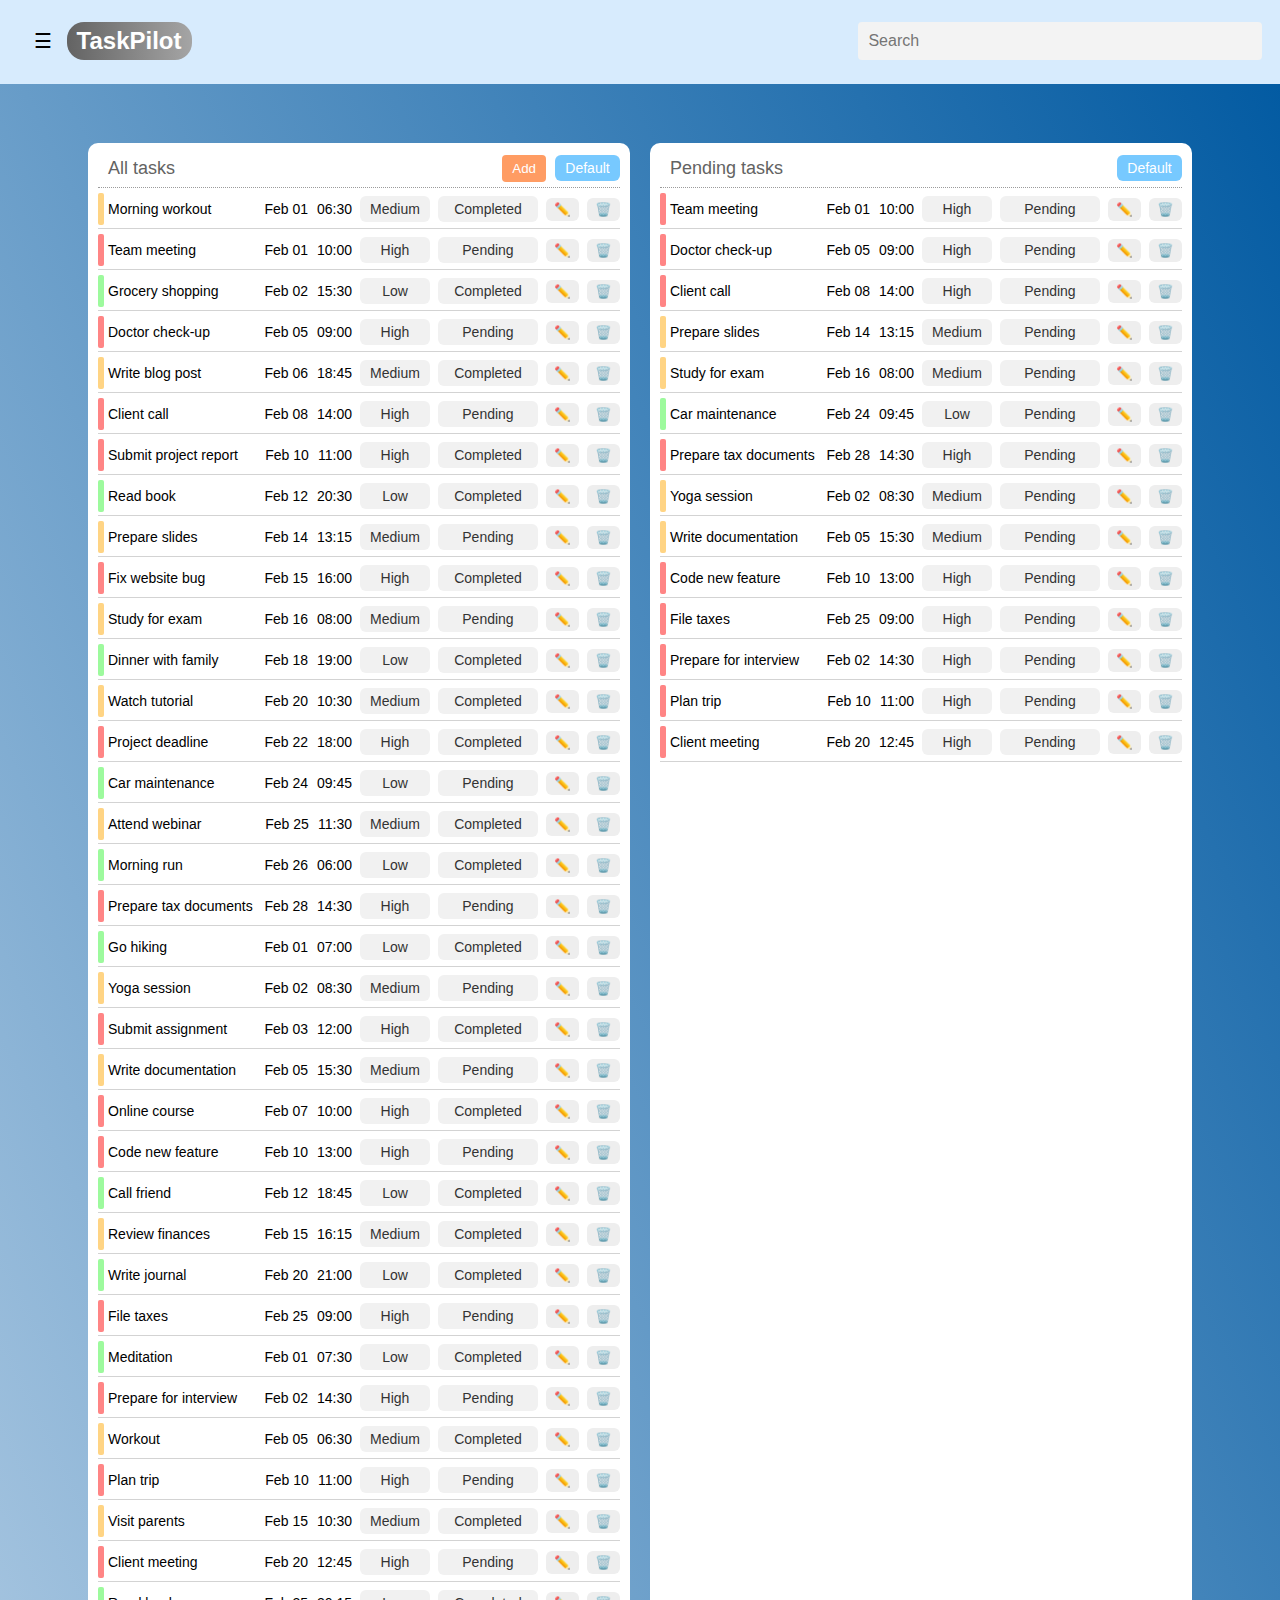
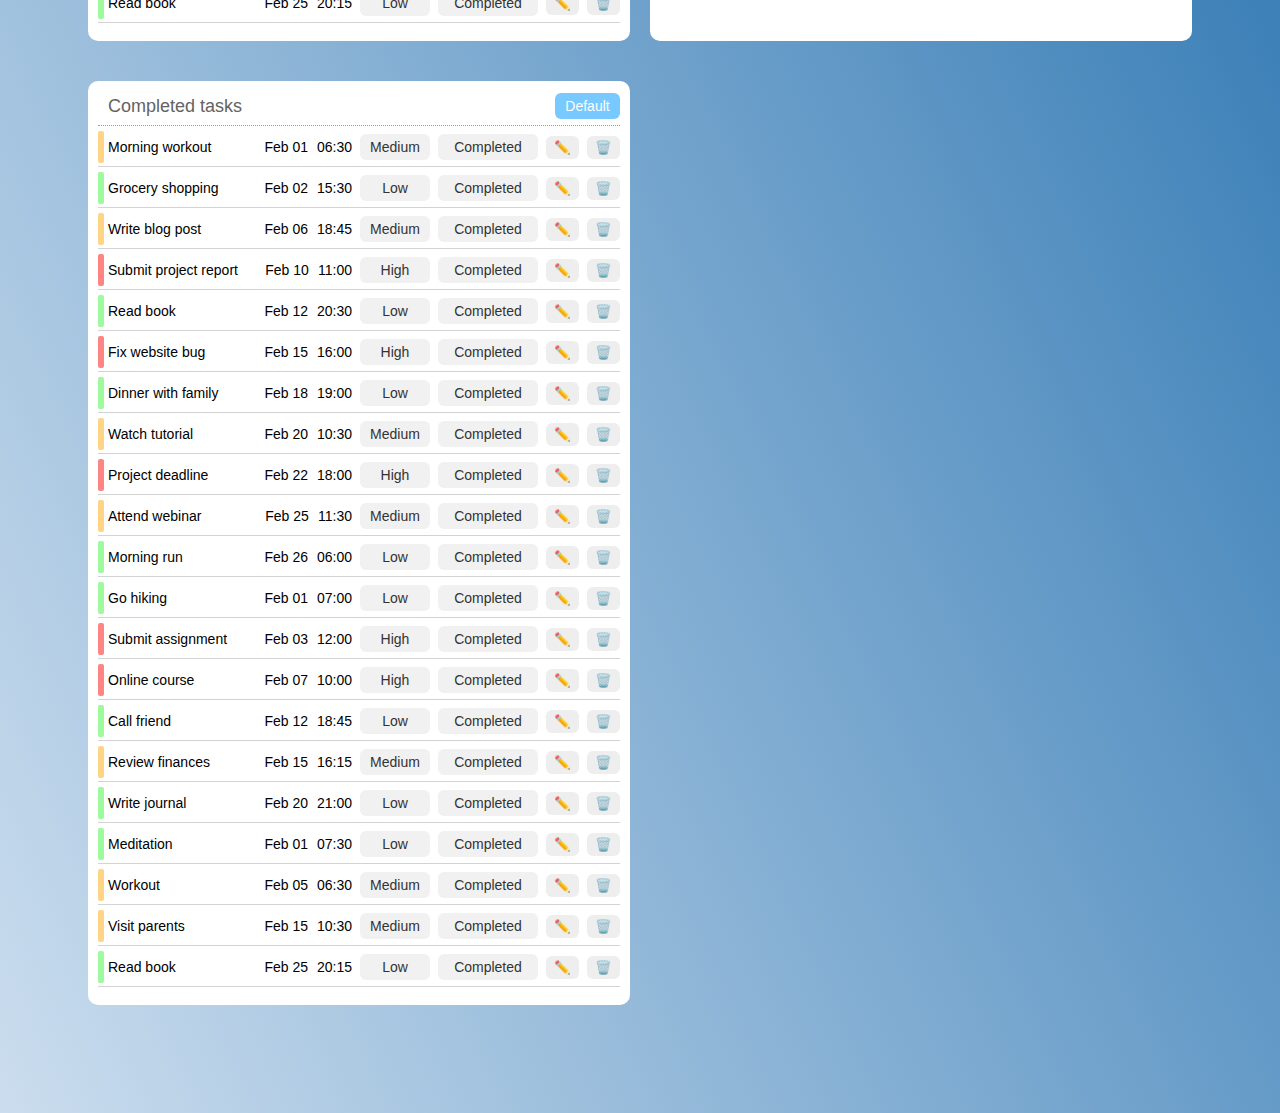
<file: index.html>
<!DOCTYPE html>
<html lang="en">
  <head>
    <meta charset="UTF-8" />
    <meta name="viewport" content="width=device-width, initial-scale=1.0" />
    <title>TaskPilot</title>
    <link rel="stylesheet" href="style/style.css" />
    <script type="module" defer src="scripts/script.js"></script>
  </head>
  <body>
    <header class="header">
      <section class="left-header">
        <div class="hamburger">&#9776;</div>
        <p class="app-name" id="logo">TaskPilot</p>
      </section>
      <input class="search" type="text" placeholder="Search" />
    </header>

    <div class="menu hidden">
      <div class="navigation-icon">
        <a href="index.html">Home</a>
      </div>
      <div class="navigation-icon" href="tracking.html">
        <a href="tracking.html">Tracking</a>
      </div>
      <label class="navigation-icon toggle" for="myToggle">
        <input type="checkbox" class="toggle__input" id="myToggle" />
        <div class="toggle__fill"></div>
      </label>
    </div>

    <div class="add-task-popup hidden">
      <section class="popup-body">
        <div class="task-name-container">
          <p class="popup-item-title">Task</p>
          <input class="task-title" type="text" />
        </div>
        <div class="task-name-container">
          <p class="popup-item-title">Date</p>
          <input class="task-date" type="date" />
        </div>
        <div class="task-name-container">
          <p class="popup-item-title">Time</p>
          <input class="task-time" type="time" />
        </div>
        <div class="task-name-container">
          <p class="popup-item-title">Description</p>
          <input class="task-description" type="text" />
        </div>
        <div class="task-priority-container">
          <div class="popup-item-title">Priority</div>
          <select class="priority">
            <option value="low">Low</option>
            <option value="medium">Medium</option>
            <option value="high">High</option>
          </select>
        </div>
      </section>
      <section class="popup-btns">
        <button class="popup-add-btn">Add</button>
        <button class="popup-close-btn">Close</button>
      </section>
    </div>

    <main class="main">
      <section class="all-tasks task-container">
        <section class="task-container-header">
          <p>All tasks</p>
          <section>
            <button class="add-task-btn">Add</button>
            <select class="sort-dropdown sort-tasks">
              <option value="default">Default</option>
              <option value="time">Time</option>
              <option value="today">Today</option>
              <option value="status">Status</option>
              <option value="priority">Priority</option>
            </select>
          </section>
        </section>
        <section class="tasks"></section>
      </section>
      <section class="pending task-container">
        <section class="task-container-header">
          <p>Pending tasks</p>
          <select class="sort-dropdown sort-pending">
            <option value="default">Default</option>
            <option value="time">Time</option>
            <option value="today">Today</option>
            <option value="priority">Priority</option>
          </select>
        </section>
        <section class="pending-tasks"></section>
      </section>
      <section class="completed task-container">
        <section class="task-container-header">
          <p>Completed tasks</p>
          <select class="sort-dropdown sort-complete">
            <option value="default">Default</option>
            <option value="time">Time</option>
            <option value="today">Today</option>
            <option value="priority">Priority</option>
          </select>
        </section>
        <section class="completed-tasks"></section>
      </section>
    </main>
  </body>
</html>
</file>
<file: style/style.css>
body {
  background: linear-gradient(to top right, #cbddee, #0059a1);
  font-family: Arial, Helvetica, sans-serif;
  padding: 80px;
  height: auto;
}

.header {
  background-color: rgb(215, 235, 253);
  display: flex;
  justify-content: space-between;
  align-items: center;
  padding: 0 10px;
  margin: -90px;
  margin-bottom: 80px;
  position: fixed;
  width: 100%;
  z-index: 101;
}

.menu {
  position: fixed;
  top: 0%;
  left: 0%;
  height: 100%;
  z-index: 100;
  width: 14%;
  background-color: rgb(247, 247, 247);
  align-items: center;
  padding: 90px 27px;
}

a {
  color: inherit;
  text-decoration: none;
  cursor: pointer;
}

.toggle {
  --width: 40px;
  --height: calc(var(--width) / 2);
  --border-radius: calc(var(--height) / 2);

  display: inline-block;
}

.toggle__input {
  display: none;
}

.toggle__fill {
  position: relative;
  width: var(--width);
  height: var(--height);
  border-radius: var(--border-radius);
  background: rgb(194, 194, 194);
  transition: background 0.2s;
}

.toggle__input:checked ~ .toggle__fill {
  background-color: rgb(71, 71, 71);
}

.toggle__fill::after {
  content: '';
  position: absolute;
  top: 0;
  left: 0;
  height: var(--height);
  width: var(--height);
  background: white;
  box-shadow: 0 0 10px rgba(0, 0, 0, 0.2);
  border-radius: var(--border-radius);
  transition: transform 0.2s;
}

.toggle__input:checked ~ .toggle__fill::after {
  transform: translateX(var(--height));
}

.navigation-icon {
  padding: 18px 10px;
  font-size: 20px;
  cursor: pointer;
  color: black;
}

.left-header {
  align-items: center;
  display: flex;
  margin-left: 2%;
}

.hamburger {
  cursor: pointer;
  margin-right: 15px;
  font-size: 20px;
}

.app-name {
  display: inline;
  background-image: linear-gradient(to left, #a5a5a5, #636363);
  color: white;
  font-weight: bold;
  font-size: 24px;
  padding: 5px 10px;
  cursor: pointer;
  border-radius: 17px;
}

.search {
  width: 30%;
  padding: 10px;
  font-size: 16px;
  border: none;
  margin-right: 2%;
  border-radius: 4px;
  background-color: rgb(243, 243, 243);
}

.search:focus {
  outline: none;
  border: none;
}

main {
  display: grid;
  grid-template-columns: repeat(3, 1fr);
  gap: 20px;
  margin-top: 5%;
}

.task-container {
  background-color: white;
  min-height: 100px;
  padding: 10px;
  padding-bottom: 18px;
  max-width: 100%;
  border-radius: 10px;
}

.hidden {
  display: none;
  transition: all;
}

.task-input {
  display: inline;
  width: 50px;
}

.task-container-header {
  display: flex;
  height: 30px;
  justify-content: space-between;
  align-items: center;
  padding: 0px 10px;
  font-size: 18px;
  color: #636363;
  padding-bottom: 4px;
  border-bottom: 1px dotted rgb(155, 155, 155);
}

.add-task-btn {
  border-radius: 4px;
  border: none;
  padding: 6px 10px;
  cursor: pointer;
  background-color: #ff9c63;
  color: white;
}

.task-row {
  font-size: 14px;
  display: grid;
  align-items: center;
  grid-template-columns: 10fr 3fr 2fr 1fr 2fr 2fr 2fr;
  gap: 8px;
  margin-top: 8px;
  padding-bottom: 6px;
  border-bottom: 1px solid lightgray;
  padding-left: 10px;
  position: relative;
}

.task-row::before {
  content: '';
  position: absolute;
  left: 0;
  top: -10%;
  height: 100%;
  width: 6px;
  border-radius: 2px;
  background-color: transparent;
}

.task-row[data-priority='low']::before {
  background-color: rgb(157, 250, 157);
}

.task-row[data-priority='medium']::before {
  background-color: rgb(255, 212, 132);
}

.task-row[data-priority='high']::before {
  background-color: rgb(255, 133, 133);
}

.task-edit-btn,
.task-remove-btn {
  border: none;
  background-color: rgb(238, 238, 238);
  padding: 4px 8px;
  border-radius: 6px;
  cursor: pointer;
}

@media (max-width: 1500px) {
  .main {
    display: grid;
    grid-template-columns: 1fr 1fr;
  }
  .task-container {
    margin-bottom: 20px;
  }
}

@media (max-width: 1100px) {
  .main {
    display: block;
  }
  .task-container {
    margin-bottom: 20px;
  }
}

@media (max-width: 700px) {
  .all-task {
    width: 90vw;
  }

  body {
    padding-left: 10px;
    padding-right: 10px;
  }

  .task-status {
    max-width: 10px;
  }

  .header {
    margin-left: -18px;
    margin-right: 0px;
    max-width: 100vw;
  }

  .task-priority {
    display: none;
  }

  .task-row {
    grid-template-columns: 4fr 3fr 2fr 1fr 2fr 2fr;
  }
}

.add-task-popup {
  position: fixed;
  top: 50%;
  left: 50%;
  transform: translate(-50%, -50%);
  background-color: white;
  z-index: 1000;
  padding: 20px;
  border-radius: 10px;
  box-shadow: 0 4px 10px rgba(0, 0, 0, 0.2);
}

.popup-body {
  display: grid;
  grid-template-columns: 1fr 1fr;
  align-items: center;
  justify-content: center;
  gap: 0px 40px;
}

.popup-item-title {
  margin-top: 10px;
  margin-bottom: 8px;
}

.popup-header {
  margin-top: -10px;
}

.popup-btns {
  margin-top: 14px;
  text-align: right;
}

.popup-close-btn,
.popup-add-btn {
  border: none;
  padding: 6px 10px;
  border-radius: 4px;
  color: white;
  cursor: pointer;
  margin-right: 6px;
}

.popup-close-btn {
  background-color: rgb(252, 84, 84);
}

.popup-add-btn {
  background-color: rgb(0, 132, 219);
}

.task-status,
.sort-dropdown,
.task-priority {
  appearance: none;
  background-color: #f1f1f1;
  border: none;
  padding: 5px 6px;
  font-size: 14px;
  color: #333;
  border-radius: 6px;
  cursor: pointer;
  outline: none;
  width: 100px;
  text-align: center;
  transition: all 0.3s ease;
}
.sort-dropdown {
  width: auto;
  margin-left: 4px;
  margin-right: -10px;
  padding-left: 10px;
  padding-right: 10px;
  background-color: #77c9ff;
  color: white;
}

.task-priority {
  width: 70px;
}

.chart-container {
  display: block;
}

.chart-container-header {
  display: inline;
}

.chart {
  /* background-color: rgb(117, 195, 240); */
  margin-top: 20px;
}

.chart-container {
  width: 700px;
  height: 700px;
}

canvas {
  width: 100% !important;
  height: 100% !important;
}

/* Dark mode */
.dark-body {
  background: linear-gradient(to top right, #6e6e6e, #363636);
}

.dark-header {
  background-color: rgb(46, 46, 46);
}

.dark-hamburger {
  color: white;
}

.dark-menu {
  background-color: rgb(46, 46, 46);
  color: white;
}

.dark-navigation-icon {
  color: white;
}
</file>
